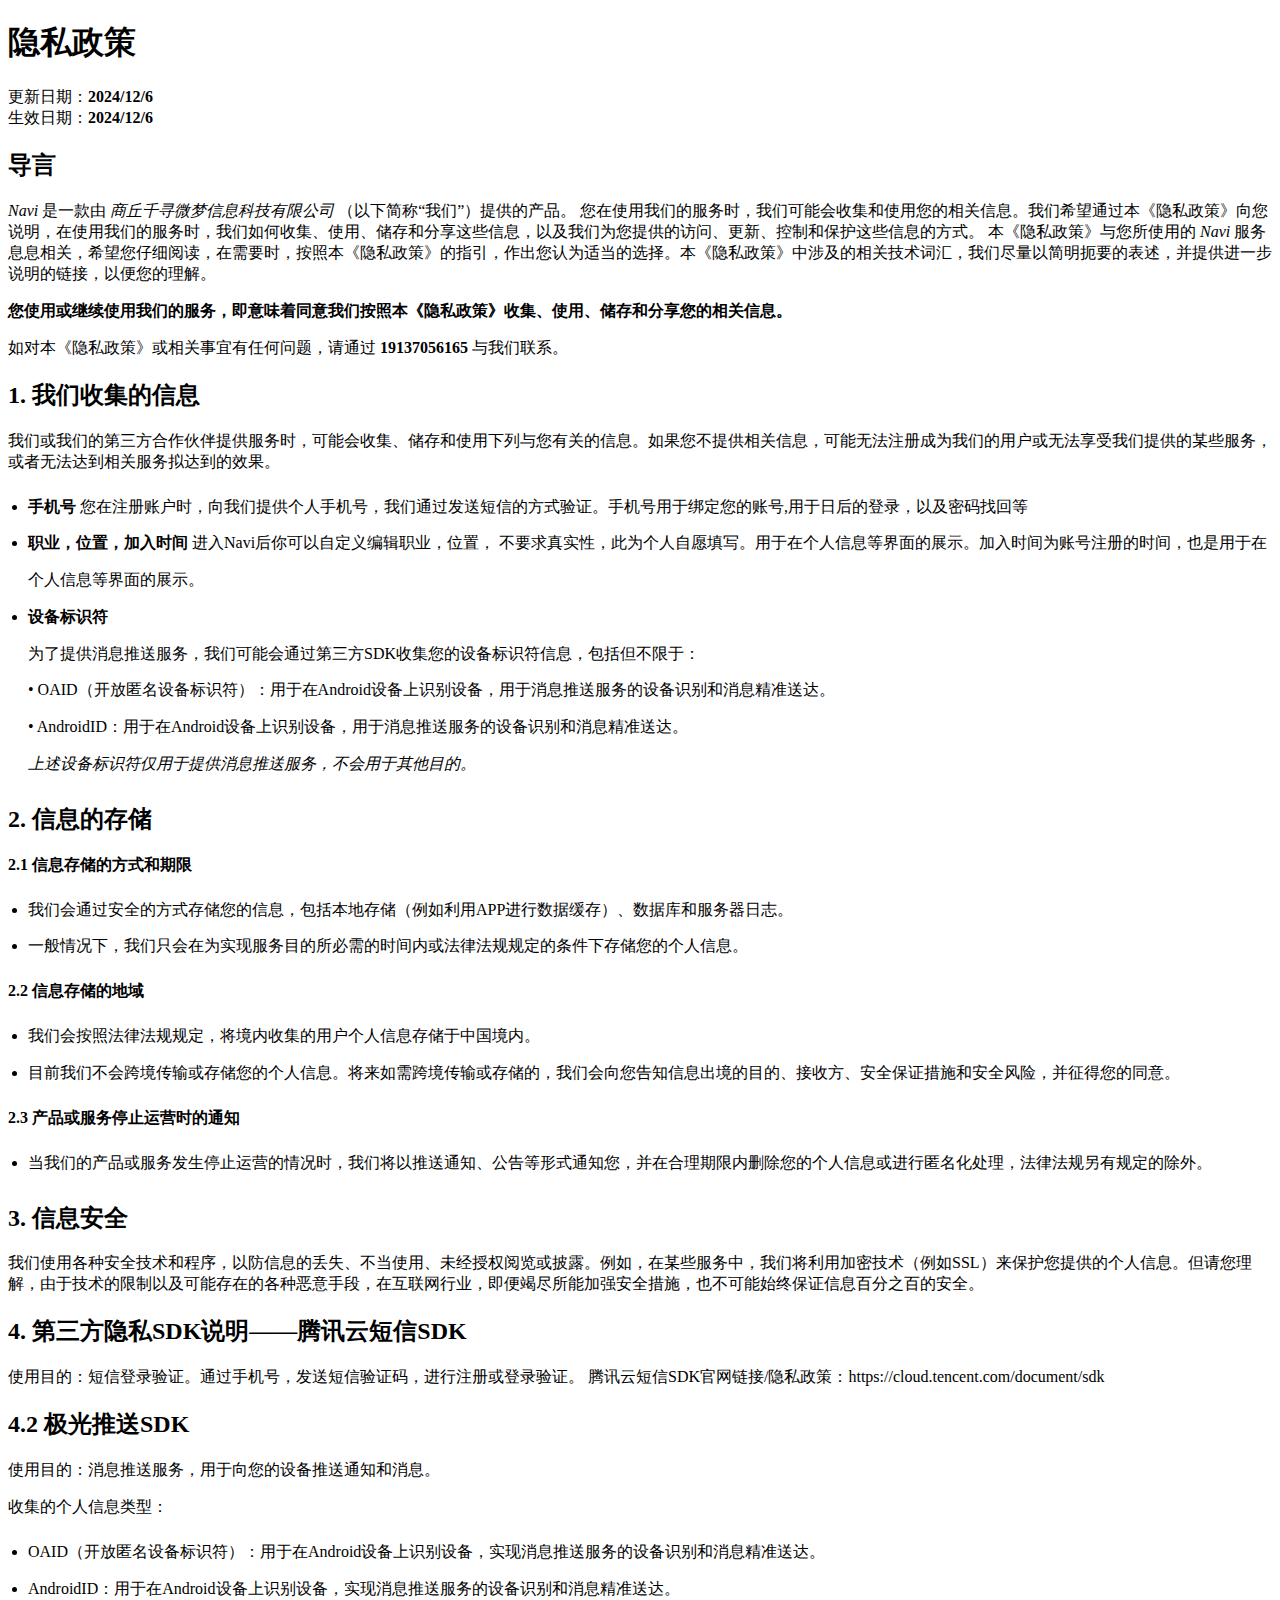
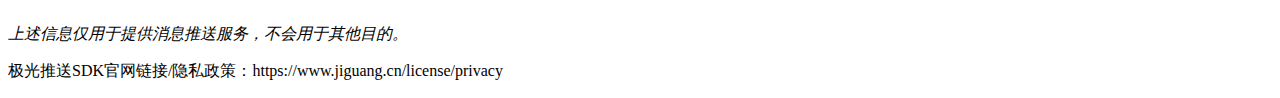
<file: lib/index.html>
<!doctype html>
<html>
<head>
    <meta charset="utf-8">
    <title>恭喜，站点创建成功！</title>
    <style>
        .container {
            width: 60%;
            margin: 10% auto 0;
            background-color: #f0f0f0;
            padding: 2% 5%;
            border-radius: 10px
        }

        ul {
            padding-left: 20px;
        }

            ul li {
                line-height: 2.3
            }

        a {
            color: #20a53a
        }
    </style>
</head>
<body>
    <h1>隐私政策</h1>
    <div>更新日期：<strong>2024/12/6</strong></div>
    <div>生效日期：<strong>2024/12/6</strong></div>

    <h2>导言</h2>
    <p>
        <i>Navi</i> 是一款由 <i>商丘千寻微梦信息科技有限公司</i> （以下简称“我们”）提供的产品。
        您在使用我们的服务时，我们可能会收集和使用您的相关信息。我们希望通过本《隐私政策》向您说明，在使用我们的服务时，我们如何收集、使用、储存和分享这些信息，以及我们为您提供的访问、更新、控制和保护这些信息的方式。
        本《隐私政策》与您所使用的 <i>Navi</i>
        服务息息相关，希望您仔细阅读，在需要时，按照本《隐私政策》的指引，作出您认为适当的选择。本《隐私政策》中涉及的相关技术词汇，我们尽量以简明扼要的表述，并提供进一步说明的链接，以便您的理解。
    </p>
    <p><strong>您使用或继续使用我们的服务，即意味着同意我们按照本《隐私政策》收集、使用、储存和分享您的相关信息。</strong></p>
    <p>如对本《隐私政策》或相关事宜有任何问题，请通过 <strong>19137056165</strong> 与我们联系。</p>

    <h2>1. 我们收集的信息</h2>
    <p>我们或我们的第三方合作伙伴提供服务时，可能会收集、储存和使用下列与您有关的信息。如果您不提供相关信息，可能无法注册成为我们的用户或无法享受我们提供的某些服务，或者无法达到相关服务拟达到的效果。</p>

    <ul>
        <li><strong>手机号</strong>  您在注册账户时，向我们提供个人手机号，我们通过发送短信的方式验证。手机号用于绑定您的账号,用于日后的登录，以及密码找回等</li>
         <li><strong>职业，位置，加入时间</strong>   进入Navi后你可以自定义编辑职业，位置， 不要求真实性，此为个人自愿填写。用于在个人信息等界面的展示。加入时间为账号注册的时间，也是用于在个人信息等界面的展示。</li>
         <li><strong>设备标识符</strong>
            <div>为了提供消息推送服务，我们可能会通过第三方SDK收集您的设备标识符信息，包括但不限于：</div>
            <div>• OAID（开放匿名设备标识符）：用于在Android设备上识别设备，用于消息推送服务的设备识别和消息精准送达。</div>
            <div>• AndroidID：用于在Android设备上识别设备，用于消息推送服务的设备识别和消息精准送达。</div>
            <div><em>上述设备标识符仅用于提供消息推送服务，不会用于其他目的。</em></div>
         </li>
    </ul>
    
    
   
                  
                  

    <h2>2. 信息的存储</h2>
    <strong>2.1 信息存储的方式和期限</strong>
    <ul>
        <li>我们会通过安全的方式存储您的信息，包括本地存储（例如利用APP进行数据缓存）、数据库和服务器日志。</li>
        <li>一般情况下，我们只会在为实现服务目的所必需的时间内或法律法规规定的条件下存储您的个人信息。</li>
    </ul>

    <strong>2.2 信息存储的地域</strong>
    <ul>
        <li>我们会按照法律法规规定，将境内收集的用户个人信息存储于中国境内。</li>
        <li>目前我们不会跨境传输或存储您的个人信息。将来如需跨境传输或存储的，我们会向您告知信息出境的目的、接收方、安全保证措施和安全风险，并征得您的同意。</li>
    </ul>

    <strong>2.3 产品或服务停止运营时的通知</strong>
    <ul>
        <li>当我们的产品或服务发生停止运营的情况时，我们将以推送通知、公告等形式通知您，并在合理期限内删除您的个人信息或进行匿名化处理，法律法规另有规定的除外。</li>
    </ul>

    <h2>3. 信息安全</h2>
    <p>
        我们使用各种安全技术和程序，以防信息的丢失、不当使用、未经授权阅览或披露。例如，在某些服务中，我们将利用加密技术（例如SSL）来保护您提供的个人信息。但请您理解，由于技术的限制以及可能存在的各种恶意手段，在互联网行业，即便竭尽所能加强安全措施，也不可能始终保证信息百分之百的安全。
    </p>
    
     <h2>4. 第三方隐私SDK说明——腾讯云短信SDK</h2>
    <p>
       使用目的：短信登录验证。通过手机号，发送短信验证码，进行注册或登录验证。
                  腾讯云短信SDK官网链接/隐私政策：https://cloud.tencent.com/document/sdk
    </p>

    <h2>4.2 极光推送SDK</h2>
    <p>
        使用目的：消息推送服务，用于向您的设备推送通知和消息。
    </p>
    <p>收集的个人信息类型：</p>
    <ul>
        <li>OAID（开放匿名设备标识符）：用于在Android设备上识别设备，实现消息推送服务的设备识别和消息精准送达。</li>
        <li>AndroidID：用于在Android设备上识别设备，实现消息推送服务的设备识别和消息精准送达。</li>
    </ul>
    <p><em>上述信息仅用于提供消息推送服务，不会用于其他目的。</em></p>
    <p>极光推送SDK官网链接/隐私政策：https://www.jiguang.cn/license/privacy</p>

</body>

</html>
</file>
